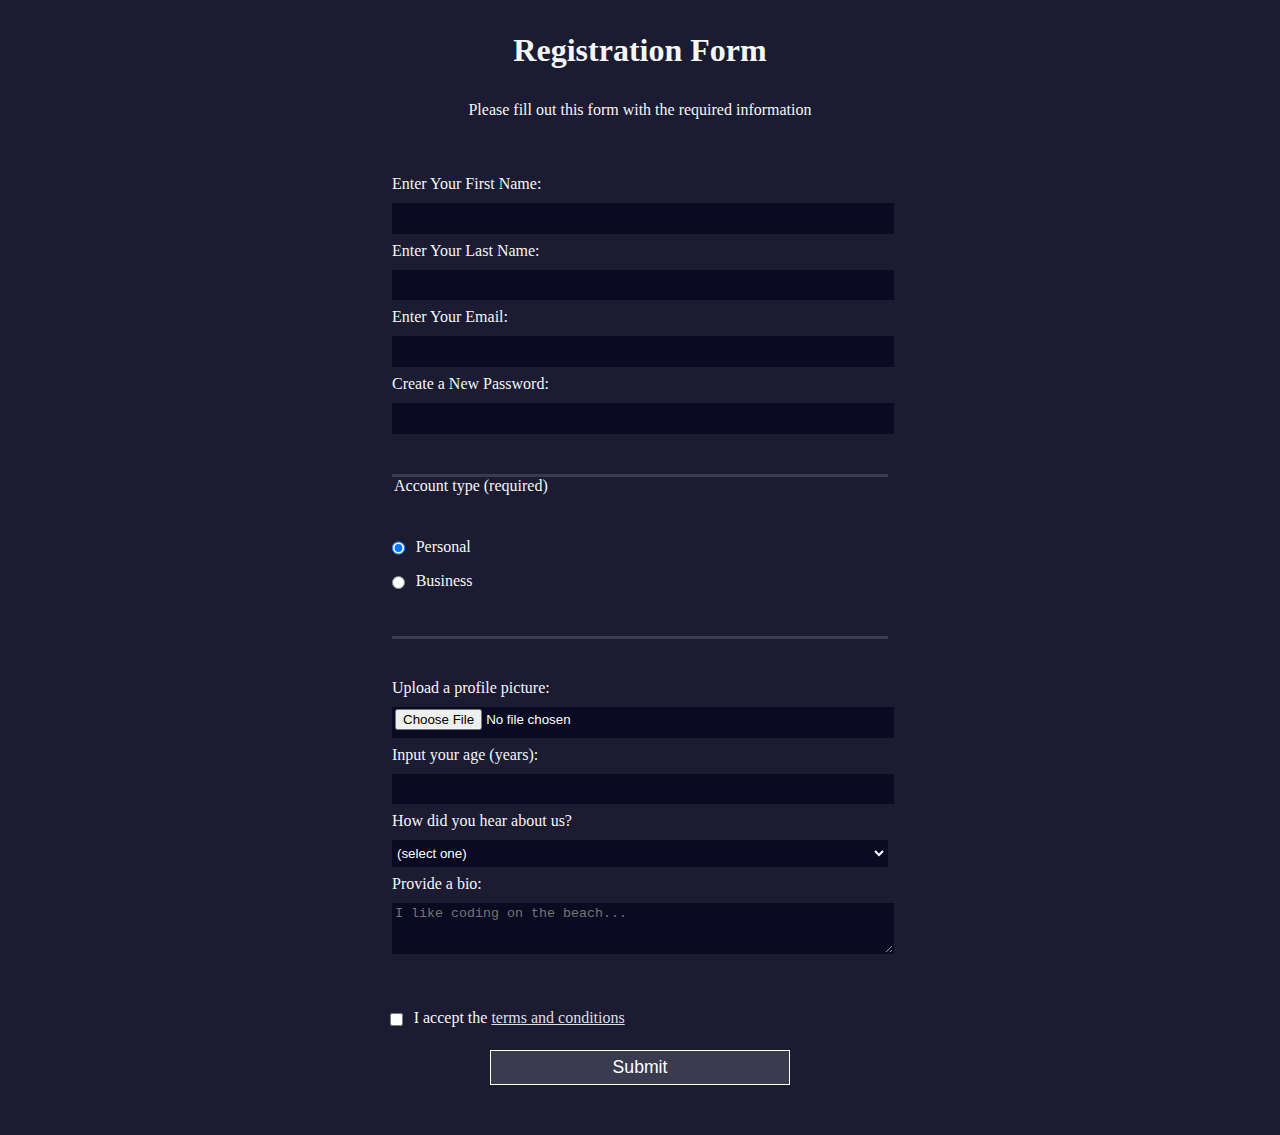
<file: Registration Form/index.html>
<!DOCTYPE html>
    <html lang="en">
    <head>
        <meta charset="UTF-8">
        <title>Registration Form</title>
        <link rel="stylesheet" href="styles.css" />
    </head>
    <body>
        <h1>Registration Form</h1>
        <p>Please fill out this form with the required information</p>
        <form method="post" action='https://register-demo.freecodecamp.org'>
        <fieldset>
            <label for="first-name">Enter Your First Name: <input id="first-name" name="first-name" type="text" required /></label>
            <label for="last-name">Enter Your Last Name: <input id="last-name" name="last-name" type="text" required /></label>
            <label for="email">Enter Your Email: <input id="email" name="email" type="email" required /></label>
            <label for="new-password">Create a New Password: <input id="new-password" name="new-password" type="password" pattern="[a-z0-5]{8,}" required /></label>
        </fieldset>
        <fieldset>
            <legend>Account type (required)</legend>
            <label for="personal-account"><input id="personal-account" type="radio" name="account-type" class="inline" checked /> Personal</label>
            <label for="business-account"><input id="business-account" type="radio" name="account-type" class="inline" /> Business</label>
        </fieldset>
        <fieldset>
            <label for="profile-picture">Upload a profile picture: <input id="profile-picture" type="file" name="file" /></label>
            <label for="age">Input your age (years): <input id="age" type="number" name="age" min="13" max="120" /></label>
            <label for="referrer">How did you hear about us?
            <select id="referrer" name="referrer">
                <option value="">(select one)</option>
                <option value="1">freeCodeCamp News</option>
                <option value="2">freeCodeCamp YouTube Channel</option>
                <option value="3">freeCodeCamp Forum</option>
                <option value="4">Other</option>
            </select>
            </label>
            <label for="bio">Provide a bio:
            <textarea id="bio" name="bio" rows="3" cols="30" placeholder="I like coding on the beach..."></textarea>
            </label>
        </fieldset>
        <label for="terms-and-conditions">
            <input class="inline" id="terms-and-conditions" type="checkbox" required name="terms-and-conditions" /> I accept the <a href="https://www.freecodecamp.org/news/terms-of-service/">terms and conditions</a>
        </label>
        <input type="submit" value="Submit" />
        </form>
    </body>
    </html>
</file>
<file: Registration Form/styles.css>
body {
        width: 100%;
        height: 100vh;
        margin: 0;
        background-color: #1b1b32;
        color: #f5f6f7;
        font-family: Tahoma;
        font-size: 16px;
    }
    
    h1, p {
        margin: 1em auto;
        text-align: center;
    }
    
    form {
        width: 60vw;
        max-width: 500px;
        min-width: 300px;
        margin: 0 auto;
        padding-bottom: 2em;
    }
    
    fieldset {
        border: none;
        padding: 2rem 0;
        border-bottom: 3px solid #3b3b4f;
    }
    
    fieldset:last-of-type {
        border-bottom: none;
    }
    
    label {
        display: block;
        margin: 0.5rem 0;
    }
    
    /*
    input,
    textarea,
    select {
        margin: 10px 0 0 0;
        width: 100%;
        min-height: 2em;

    }*/
    
    input, textarea, select {
        margin: 10px 0 0 0;
        width: 100%;
        min-height: 2em;
        background-color: #0a0a23;
        border: 1px solid #0a0a23;
        color: #ffffff;
    }
    
    .inline {
        width: unset;
        margin: 0 0.5em 0 0;
        vertical-align: middle;
    }
    
    input[type="submit"] {
        display: block;
        width: 60%;
        margin: 1em auto;
        height: 2em;
        font-size: 1.1rem;
        background-color: #3b3b4f;
        border-color: white;
        min-width: 300px;
    }
    
    input[type="file"] {
        padding: 1px 2px;
    }
    
    .inline{
        display: inline; 
    }
    a {
        color: #dfdfe2
    }
</file>
